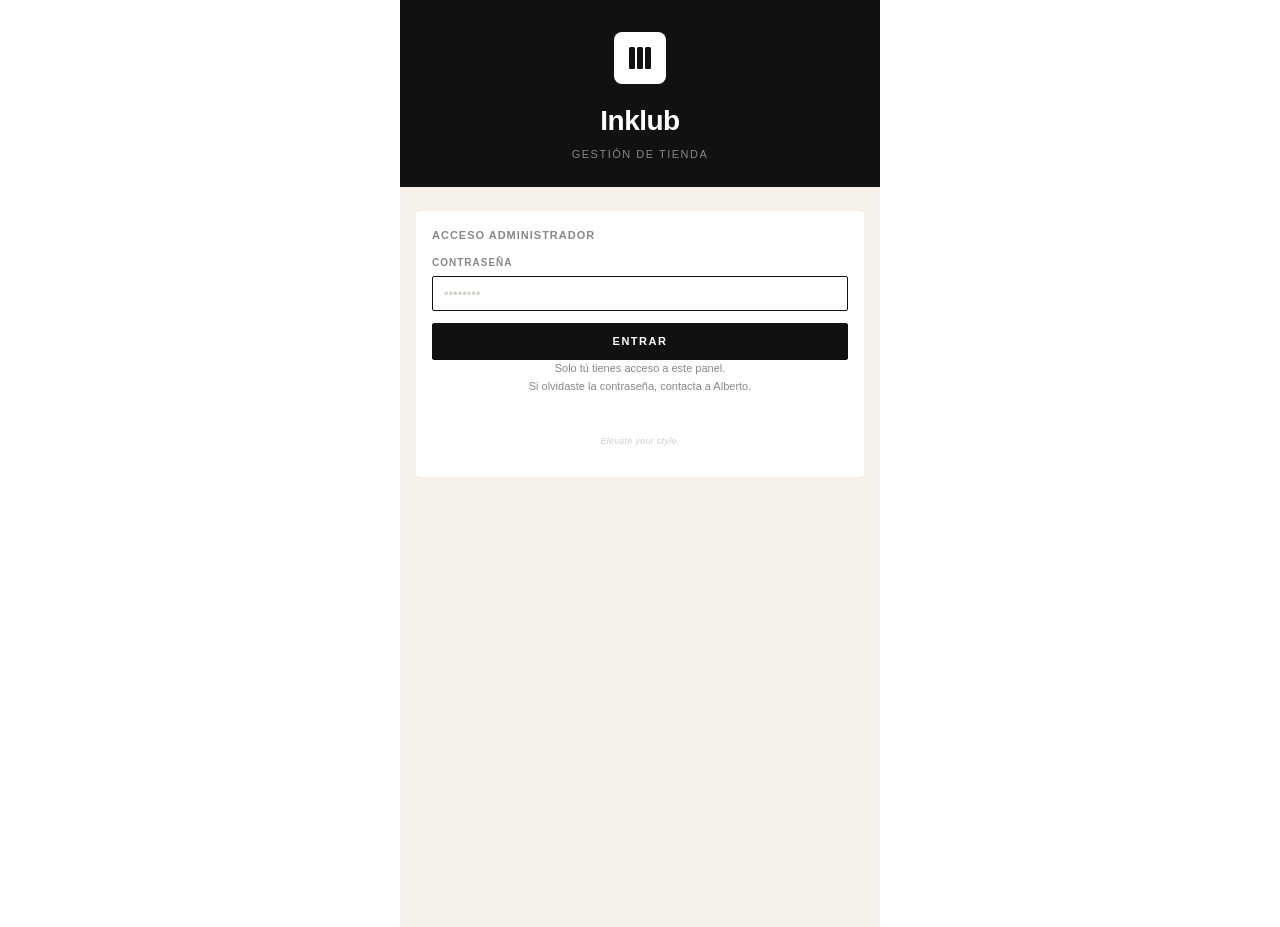
<file: index.html>
<!DOCTYPE html>
<!--
  index.html — Inklub Store Manager
  Login Screen

  This is the entry point of the app. When someone opens the app URL,
  this page loads first. It checks if they're already logged in:
  - If yes → redirects to dashboard.html automatically
  - If no  → shows the login form

  The login check happens in auth.js via the /auth/status endpoint.
-->
<html lang="es">

<head>
  <meta charset="UTF-8" />
  <!-- Ensures the page renders correctly on mobile screens -->
  <meta name="viewport" content="width=device-width, initial-scale=1.0" />
  <title>Inklub — Gestión de tienda</title>
  <link rel="stylesheet" href="css/style.css" />
</head>

<body>

  <div class="app">

    <!-- =====================================================
         LOGIN SCREEN
         ===================================================== -->
    <div id="login-screen">

      <!-- Black header with Inklub logo -->
      <div class="login-header">
        <div class="login-logo-mark">
          <!-- Three-bar Inklub logo mark (inverted for dark background) -->
          <svg viewBox="0 0 24 24" fill="none" xmlns="http://www.w3.org/2000/svg">
            <rect x="1" y="1" width="6" height="22" rx="1.5" fill="#111111" />
            <rect x="9" y="1" width="6" height="22" rx="1.5" fill="#111111" />
            <rect x="17" y="1" width="6" height="22" rx="1.5" fill="#111111" />
          </svg>
        </div>
        <div class="login-title">Inklub</div>
        <div class="login-subtitle">Gestión de tienda</div>
      </div>

      <!-- Cream body with login form -->
      <div class="login-body">
        <div class="form-card">
          <div class="form-title">Acceso administrador</div>

          <form id="login-form">
            <label class="field-label" for="login-password">Contraseña</label>
            <input class="field-input" type="password" id="login-password" placeholder="••••••••"
              autocomplete="current-password" />

            <!-- Submit button moved INSIDE the form -->
            <button class="btn btn-primary btn-full" id="login-submit" type="submit">
              Entrar
            </button>
          </form>

          <!-- Error message — hidden until a login attempt fails -->
          <div id="login-error" class="hidden" style="
            font-size: 11px;
            color: #888888;
            margin-top: -8px;
            margin-bottom: 12px;
          "></div>

          <div class="login-hint">
            Solo tú tienes acceso a este panel.<br>
            Si olvidaste la contraseña, contacta a Alberto.
          </div>

          <div class="footer-brand">Elevate your style.</div>
        </div>

      </div>
      <!-- end #login-screen -->

    </div>
    <!-- end .app -->

    <!--
    auth.js is loaded as a module — this enables ES module imports
    (import/export syntax used across all JS files).
    The initAuth() function checks login status and handles the form.
  -->
    <script type="module">
      import { initAuth } from './js/auth.js';

      // Run as soon as the page loads
      document.addEventListener('DOMContentLoaded', () => {
        initAuth();
      });

      // If already logged in, redirect to the dashboard
      // This is handled inside auth.js — it redirects to dashboard.html
    </script>

</body>

</html>
</file>
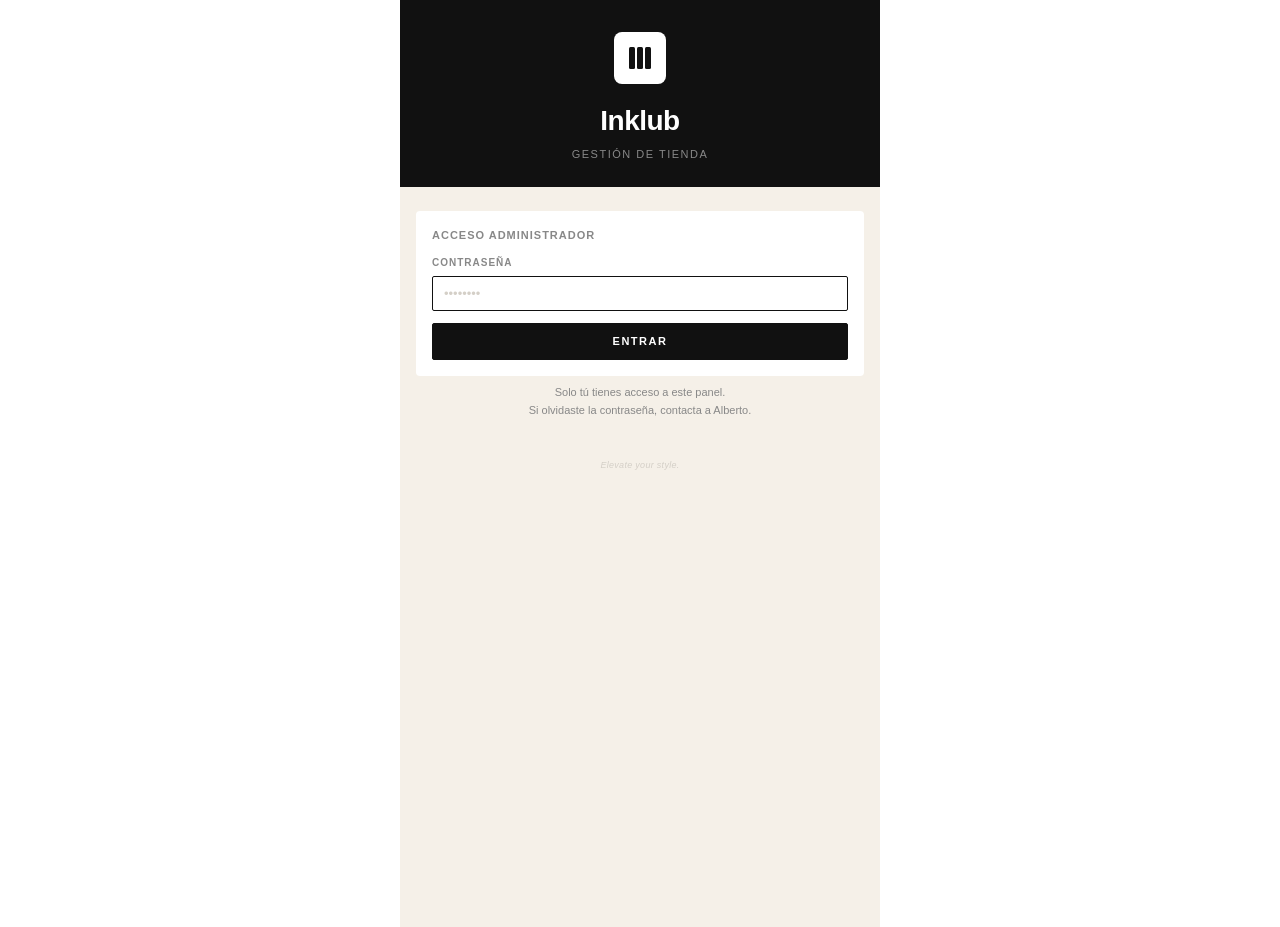
<file: frontend/index.html>
<!DOCTYPE html>
<!--
  index.html — Inklub Store Manager
  Login Screen

  This is the entry point of the app. When someone opens the app URL,
  this page loads first. It checks if they're already logged in:
  - If yes → redirects to dashboard.html automatically
  - If no  → shows the login form

  The login check happens in auth.js via the /auth/status endpoint.
-->
<html lang="es">
<head>
  <meta charset="UTF-8" />
  <!-- Ensures the page renders correctly on mobile screens -->
  <meta name="viewport" content="width=device-width, initial-scale=1.0" />
  <title>Inklub — Gestión de tienda</title>
  <link rel="stylesheet" href="css/style.css" />
</head>
<body>

  <div class="app">

    <!-- =====================================================
         LOGIN SCREEN
         ===================================================== -->
    <div id="login-screen">

      <!-- Black header with Inklub logo -->
      <div class="login-header">
        <div class="login-logo-mark">
          <!-- Three-bar Inklub logo mark (inverted for dark background) -->
          <svg viewBox="0 0 24 24" fill="none" xmlns="http://www.w3.org/2000/svg">
            <rect x="1"  y="1" width="6" height="22" rx="1.5" fill="#111111"/>
            <rect x="9"  y="1" width="6" height="22" rx="1.5" fill="#111111"/>
            <rect x="17" y="1" width="6" height="22" rx="1.5" fill="#111111"/>
          </svg>
        </div>
        <div class="login-title">Inklub</div>
        <div class="login-subtitle">Gestión de tienda</div>
      </div>

      <!-- Cream body with login form -->
      <div class="login-body">
        <div class="form-card">
          <div class="form-title">Acceso administrador</div>

          <!-- Login form — handled by auth.js -->
          <form id="login-form">
            <label class="field-label" for="login-password">Contraseña</label>
            <input
              class="field-input"
              type="password"
              id="login-password"
              placeholder="••••••••"
              autocomplete="current-password"
            />
          </form>

          <!-- Error message — hidden until a login attempt fails -->
          <div id="login-error" class="hidden" style="
            font-size: 11px;
            color: #888888;
            margin-top: -8px;
            margin-bottom: 12px;
          "></div>

          <!-- Submit button -->
          <button class="btn btn-primary btn-full" id="login-submit">
            Entrar
          </button>
        </div>

        <div class="login-hint">
          Solo tú tienes acceso a este panel.<br>
          Si olvidaste la contraseña, contacta a Alberto.
        </div>

        <div class="footer-brand">Elevate your style.</div>
      </div>

    </div>
    <!-- end #login-screen -->

  </div>
  <!-- end .app -->

  <!--
    auth.js is loaded as a module — this enables ES module imports
    (import/export syntax used across all JS files).
    The initAuth() function checks login status and handles the form.
  -->
  <script type="module">
    import { initAuth } from './js/auth.js';

    // Run as soon as the page loads
    document.addEventListener('DOMContentLoaded', () => {
      initAuth();
    });

    // If already logged in, redirect to the dashboard
    // This is handled inside auth.js — it redirects to dashboard.html
  </script>

</body>
</html>
</file>
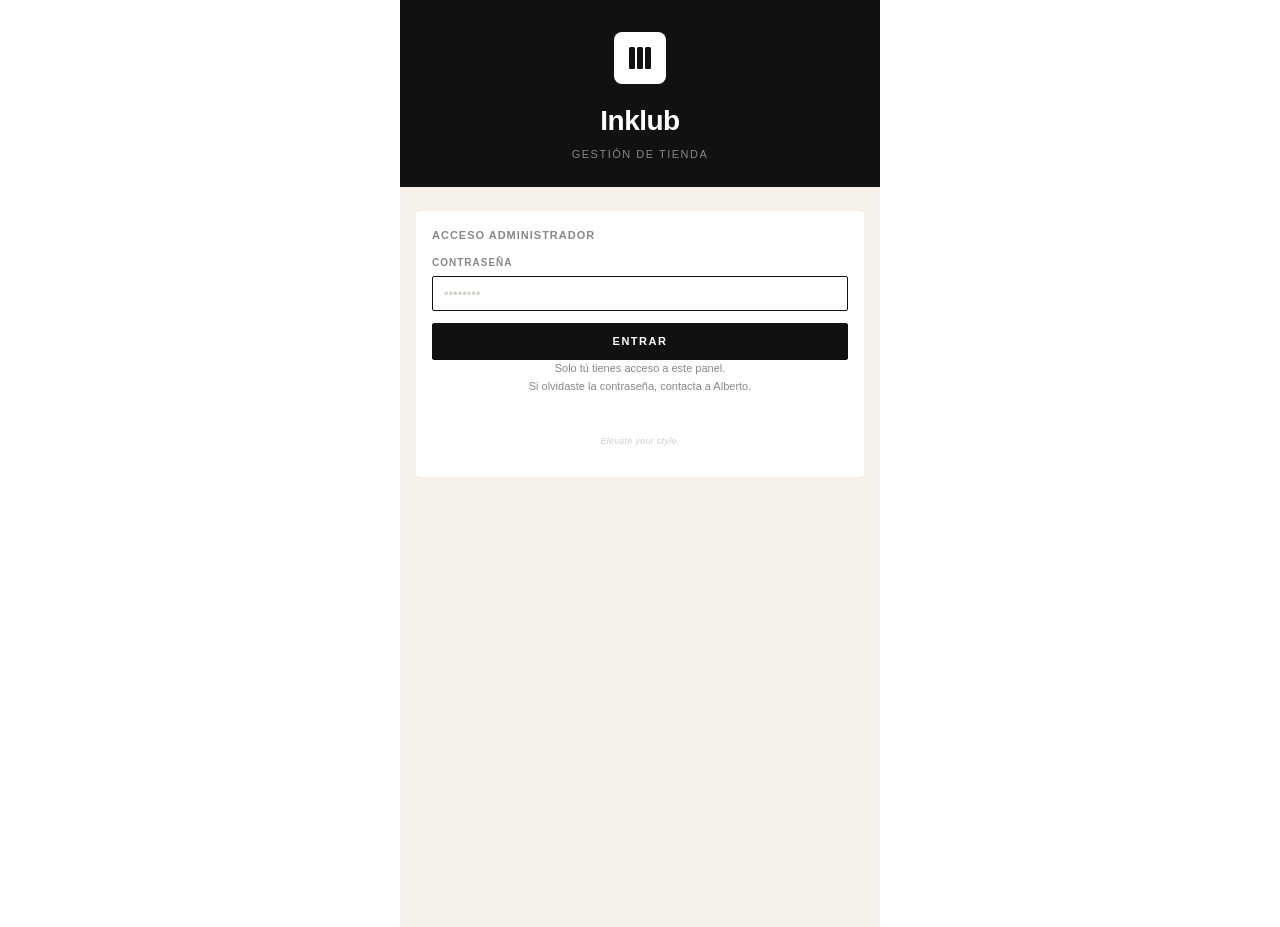
<file: dashboard.html>
<!DOCTYPE html>
<!--
  dashboard.html — Inklub Store Manager
  Main Application Shell

  Updated: Pedidos screen removed — orders are managed in Trello.
  Inventario is now the default screen that loads on login.

  SCREENS:
  - #screen-inicio      → Dashboard / Inicio (inventory overview)
  - #screen-inventario  → Inventory / Inventario (main screen)
  - #screen-clientes    → Customers / Clientes
  - #screen-settings    → Settings / Configuración
-->
<html lang="es">

<head>
  <meta charset="UTF-8" />
  <meta name="viewport" content="width=device-width, initial-scale=1.0" />
  <title>Inklub — Gestión de tienda</title>
  <link rel="stylesheet" href="css/style.css" />
</head>

<body>

  <div class="app">

    <!-- ==========================================================
         TOPBAR
         ========================================================== -->
    <header class="topbar">

      <div class="topbar-logo">
        <div class="logo-mark">
          <svg viewBox="0 0 24 24" fill="none" xmlns="http://www.w3.org/2000/svg">
            <rect x="1" y="1" width="6" height="22" rx="1.5" fill="white" />
            <rect x="9" y="1" width="6" height="22" rx="1.5" fill="white" />
            <rect x="17" y="1" width="6" height="22" rx="1.5" fill="white" />
          </svg>
        </div>
        <div>
          <div class="logo-name">Inklub</div>
          <div class="logo-subtitle">Gestión de tienda</div>
        </div>
      </div>

      <div class="topbar-actions">
        <div class="market-toggle">
          <button data-market="ca" class="active">CA</button>
          <button data-market="pa">PA</button>
        </div>
        <button class="btn-settings" id="btn-settings" title="Configuración">
          <svg width="14" height="14" viewBox="0 0 24 24" fill="none" xmlns="http://www.w3.org/2000/svg">
            <path d="M12 15a3 3 0 1 0 0-6 3 3 0 0 0 0 6Z" stroke="#111111" stroke-width="2" stroke-linecap="round"
              stroke-linejoin="round" />
            <path
              d="M19.4 15a1.65 1.65 0 0 0 .33 1.82l.06.06a2 2 0 0 1-2.83 2.83l-.06-.06a1.65 1.65 0 0 0-1.82-.33 1.65 1.65 0 0 0-1 1.51V21a2 2 0 0 1-4 0v-.09A1.65 1.65 0 0 0 9 19.4a1.65 1.65 0 0 0-1.82.33l-.06.06a2 2 0 0 1-2.83-2.83l.06-.06A1.65 1.65 0 0 0 4.68 15a1.65 1.65 0 0 0-1.51-1H3a2 2 0 0 1 0-4h.09A1.65 1.65 0 0 0 4.6 9a1.65 1.65 0 0 0-.33-1.82l-.06-.06a2 2 0 0 1 2.83-2.83l.06.06A1.65 1.65 0 0 0 9 4.68a1.65 1.65 0 0 0 1-1.51V3a2 2 0 0 1 4 0v.09a1.65 1.65 0 0 0 1 1.51 1.65 1.65 0 0 0 1.82-.33l.06-.06a2 2 0 0 1 2.83 2.83l-.06.06A1.65 1.65 0 0 0 19.4 9a1.65 1.65 0 0 0 1.51 1H21a2 2 0 0 1 0 4h-.09a1.65 1.65 0 0 0-1.51 1Z"
              stroke="#111111" stroke-width="2" stroke-linecap="round" stroke-linejoin="round" />
          </svg>
        </button>
      </div>
    </header>


    <!-- ==========================================================
         NAVIGATION TABS
         Pedidos removed — now just 3 tabs + settings gear
         ========================================================== -->
    <nav class="nav">
      <button data-screen="inicio">Inicio</button>
      <button data-screen="inventario" class="active">Inventario</button>
    </nav>


    <!-- ==========================================================
         MARKET LABEL
         ========================================================== -->
    <div class="market-label" id="market-label">
      🇨🇦 Canadá · CAD · e-Transfer
    </div>


    <!-- ==========================================================
         SCREEN CONTAINERS
         Inventario is now active by default instead of Inicio
         ========================================================== -->
    <main class="page-content">

      <!-- Inicio — simplified inventory overview -->
      <div class="screen" id="screen-inicio"></div>

      <!-- Inventario — main screen, active by default -->
      <div class="screen active" id="screen-inventario">
        <div class="loading">Cargando...</div>
      </div>

      <!-- Configuración -->
      <div class="screen" id="screen-settings"></div>

    </main>

  </div>

  <script type="module">
    import { checkAuthStatus } from './js/api.js';
    import { initApp } from './js/dashboard.js';

    document.addEventListener('DOMContentLoaded', async () => {
      try {
        const status = await checkAuthStatus();
        if (!status.logged_in) {
          window.location.href = 'index.html';
          return;
        }
        initApp();
      } catch (error) {
        console.error('Auth check failed:', error);
        window.location.href = 'index.html';
      }
    });
  </script>

</body>

</html>
</file>
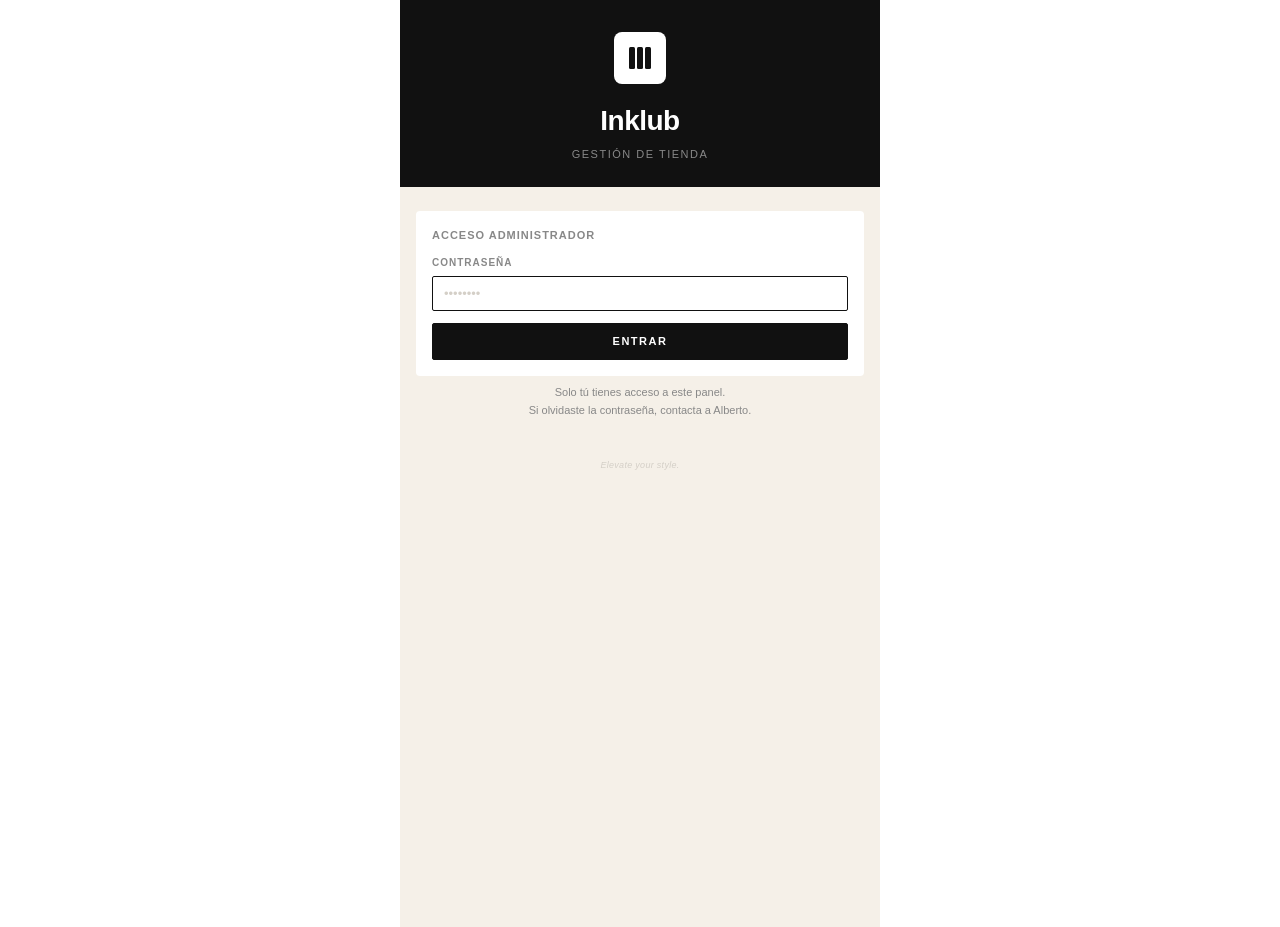
<file: frontend/dashboard.html>
<!DOCTYPE html>
<!--
  dashboard.html — Inklub Store Manager
  Main Application Shell

  This is the main app page — it contains ALL screens in a single
  HTML file. JavaScript controls which screen is visible at any time
  by toggling the .active class on each .screen div.

  WHY ONE FILE:
  - Simpler to deploy on GitHub Pages
  - No page reloads between screens (feels like a native app)
  - Shared topbar and nav rendered once

  SCREENS:
  - #screen-inicio      → Dashboard / Inicio
  - #screen-pedidos     → Orders / Pedidos
  - #screen-inventario  → Inventory / Inventario
  - #screen-clientes    → Customers / Clientes
  - #screen-settings    → Settings / Configuración
-->
<html lang="es">

<head>
  <meta charset="UTF-8" />
  <meta name="viewport" content="width=device-width, initial-scale=1.0" />
  <title>Inklub — Gestión de tienda</title>
  <link rel="stylesheet" href="css/style.css" />
</head>

<body>

  <div class="app">

    <!-- ==========================================================
         TOPBAR
         Always visible — contains logo, market toggle, gear icon
         ========================================================== -->
    <header class="topbar">

      <!-- Logo -->
      <div class="topbar-logo">
        <div class="logo-mark">
          <!-- Three-bar Inklub logo mark -->
          <svg viewBox="0 0 24 24" fill="none" xmlns="http://www.w3.org/2000/svg">
            <rect x="1" y="1" width="6" height="22" rx="1.5" fill="white" />
            <rect x="9" y="1" width="6" height="22" rx="1.5" fill="white" />
            <rect x="17" y="1" width="6" height="22" rx="1.5" fill="white" />
          </svg>
        </div>
        <div>
          <div class="logo-name">Inklub</div>
          <div class="logo-subtitle">Gestión de tienda</div>
        </div>
      </div>

      <!-- Right side: market toggle + settings gear -->
      <div class="topbar-actions">

        <!-- Market Toggle: CA / PA -->
        <!-- data-market tells the JS which market to switch to -->
        <div class="market-toggle">
          <button data-market="ca" class="active">CA</button>
          <button data-market="pa">PA</button>
        </div>

        <!-- Settings gear icon button -->
        <!-- Clicking this toggles the settings screen -->
        <button class="btn-settings" id="btn-settings" title="Configuración">
          <svg width="14" height="14" viewBox="0 0 24 24" fill="none" xmlns="http://www.w3.org/2000/svg">
            <path d="M12 15a3 3 0 1 0 0-6 3 3 0 0 0 0 6Z" stroke="#111111" stroke-width="2" stroke-linecap="round"
              stroke-linejoin="round" />
            <path
              d="M19.4 15a1.65 1.65 0 0 0 .33 1.82l.06.06a2 2 0 0 1-2.83 2.83l-.06-.06a1.65 1.65 0 0 0-1.82-.33 1.65 1.65 0 0 0-1 1.51V21a2 2 0 0 1-4 0v-.09A1.65 1.65 0 0 0 9 19.4a1.65 1.65 0 0 0-1.82.33l-.06.06a2 2 0 0 1-2.83-2.83l.06-.06A1.65 1.65 0 0 0 4.68 15a1.65 1.65 0 0 0-1.51-1H3a2 2 0 0 1 0-4h.09A1.65 1.65 0 0 0 4.6 9a1.65 1.65 0 0 0-.33-1.82l-.06-.06a2 2 0 0 1 2.83-2.83l.06.06A1.65 1.65 0 0 0 9 4.68a1.65 1.65 0 0 0 1-1.51V3a2 2 0 0 1 4 0v.09a1.65 1.65 0 0 0 1 1.51 1.65 1.65 0 0 0 1.82-.33l.06-.06a2 2 0 0 1 2.83 2.83l-.06.06A1.65 1.65 0 0 0 19.4 9a1.65 1.65 0 0 0 1.51 1H21a2 2 0 0 1 0 4h-.09a1.65 1.65 0 0 0-1.51 1Z"
              stroke="#111111" stroke-width="2" stroke-linecap="round" stroke-linejoin="round" />
          </svg>
        </button>

      </div>
    </header>


    <!-- ==========================================================
         NAVIGATION TABS
         Always visible — data-screen tells JS which screen to show
         ========================================================== -->
    <nav class="nav">
      <button data-screen="inicio" class="active">Inicio</button>
      <button data-screen="pedidos">Pedidos</button>
      <button data-screen="inventario">Inventario</button>
      <button data-screen="clientes">Clientes</button>
    </nav>


    <!-- ==========================================================
         MARKET LABEL
         "Canadá · CAD · e-Transfer" — updated by JS on market change
         ========================================================== -->
    <div class="market-label" id="market-label">
      🇨🇦 Canadá · CAD · e-Transfer
    </div>


    <!-- ==========================================================
         SCREEN CONTAINERS
         Each screen's content is injected here by its JS module.
         Only one screen has .active at a time — the rest are hidden.
         ========================================================== -->
    <main class="page-content">

      <!-- Inicio / Dashboard screen -->
      <!-- Content injected by dashboard.js → loadDashboard() -->
      <div class="screen active" id="screen-inicio">
        <div class="loading">Cargando...</div>
      </div>

      <!-- Pedidos / Orders screen -->
      <!-- Content injected by orders.js → initOrders() -->
      <div class="screen" id="screen-pedidos"></div>

      <!-- Inventario / Inventory screen -->
      <!-- Content injected by inventory.js → initInventory() -->
      <div class="screen" id="screen-inventario"></div>

      <!-- Clientes / Customers screen -->
      <!-- Content injected by customers.js → initCustomers() -->
      <div class="screen" id="screen-clientes"></div>

      <!-- Configuración / Settings screen -->
      <!-- Content injected by settings.js → initSettings() -->
      <div class="screen" id="screen-settings"></div>

    </main>

  </div>
  <!-- end .app -->


  <!--
    dashboard.js is the main app controller.
    It imports all other modules and wires everything together.
    type="module" enables ES module imports across all JS files.
  -->
  <script type="module">
    import { checkAuthStatus } from './js/api.js';
    import { initApp } from './js/dashboard.js';

    // Check auth before doing anything.
    // If not logged in, redirect to login page.
    // This prevents someone from accessing the dashboard directly
    // without a valid session.
    document.addEventListener('DOMContentLoaded', async () => {
      try {
        const status = await checkAuthStatus();
        if (!status.logged_in) {
          window.location.href = 'index.html';
          return;
        }
        // Logged in — start the app
        initApp();
      } catch (error) {
        // Can't reach the backend — redirect to login
        console.error('Auth check failed:', error);
        window.location.href = 'index.html';
      }
    });
  </script>

</body>

</html>
</file>
<file: css/style.css>
/* =============================================================
   style.css — Inklub Store Manager
   Main Stylesheet
   =============================================================
   This is the ONLY stylesheet for the entire app.
   Everything — colors, typography, layout, components — is
   defined here. No other CSS files are needed.

   STRUCTURE:
   1. CSS Variables   — colors, fonts, sizes (change here = changes everywhere)
   2. Reset           — browser default style removal
   3. Typography      — headings, body text, labels
   4. Layout          — topbar, nav, page structure
   5. Components      — buttons, badges, cards, forms, alerts
   6. Utilities       — helper classes
   ============================================================= */


/* =============================================================
   1. CSS VARIABLES
   =============================================================
   All design tokens live here. If you ever want to change the
   brand colors, fonts, or sizing — this is the ONLY place to
   touch. Every other rule references these variables.
   ============================================================= */
:root {

  /* --- Brand Colors (from Inklub brand guidelines) --- */
  --color-black:  #111111;   /* Primary black — text, buttons, logo */
  --color-white:  #FFFFFF;   /* White — page backgrounds, text on black */
  --color-cream:  #F5F0E8;   /* Warm cream — secondary backgrounds, alerts */
  --color-sand:   #D4CFC7;   /* Sand grey — borders, subtle fills */
  --color-grey:   #888888;   /* Text grey — secondary text, labels */

  /* --- Semantic Colors --- */
  /* These map brand colors to meaning so the code is readable */
  --color-bg-page:       var(--color-white);
  --color-bg-secondary:  var(--color-cream);
  --color-bg-dark:       var(--color-black);
  --color-border:        var(--color-sand);
  --color-border-strong: var(--color-black);
  --color-text-primary:  var(--color-black);
  --color-text-secondary:var(--color-grey);
  --color-text-hint:     var(--color-sand);

  /* --- Typography --- */
  /* Liberation Sans is the brand UI font (closest web-safe: Arial) */
  --font-body:    'Liberation Sans', Arial, sans-serif;
  /* DejaVu Serif is the brand display font (closest web-safe: Georgia) */
  --font-display: 'DejaVu Serif', Georgia, serif;

  /* --- Type Scale (from brand guidelines) --- */
  --text-h1:    48px;
  --text-h2:    32px;
  --text-h3:    18px;
  --text-body:  15px;
  --text-small: 13px;
  --text-label: 10px;

  /* --- Spacing --- */
  --space-xs:  4px;
  --space-sm:  8px;
  --space-md:  12px;
  --space-lg:  16px;
  --space-xl:  24px;
  --space-2xl: 32px;

  /* --- Border Radius --- */
  --radius-sm: 2px;   /* Buttons, badges — sharp and direct */
  --radius-md: 4px;   /* Cards, inputs */
  --radius-lg: 8px;   /* Logo mark, large containers */

  /* --- Border Width --- */
  --border-thin:   0.5px;
  --border-normal: 1px;
  --border-strong: 1.5px;

  /* --- Transitions --- */
  --transition: 0.15s ease;
}


/* =============================================================
   2. RESET
   =============================================================
   Removes inconsistent browser default styles so everything
   looks the same across Chrome, Safari, Firefox, etc.
   ============================================================= */

/* Apply border-box sizing to everything — makes width/padding
   calculations predictable */
*, *::before, *::after {
  box-sizing: border-box;
  margin: 0;
  padding: 0;
}

ul, ol { list-style: none; }

img { max-width: 100%; display: block; }

/* Remove default button styles — we style them ourselves */
button {
  font-family: var(--font-body);
  font-size: var(--text-label);
  cursor: pointer;
  border: none;
  background: transparent;
  -webkit-appearance: none;
  appearance: none;
  border-radius: 0;
}

/* Remove default input styles */
input, textarea, select {
  font-family: var(--font-body);
  font-size: var(--text-small);
  -webkit-appearance: none;
  appearance: none;
  border-radius: 0;
}

/* Remove tap highlight on mobile */
* { -webkit-tap-highlight-color: transparent; }


/* =============================================================
   3. TYPOGRAPHY
   ============================================================= */

body {
  font-family: var(--font-body);
  font-size: var(--text-body);
  color: var(--color-text-primary);
  background: var(--color-bg-page);
  line-height: 1.5;
  overflow-x: hidden;
}

/* 10px all-caps label — used for section titles, field labels */
.label {
  font-size: var(--text-label);
  font-weight: 700;
  letter-spacing: 1.5px;
  text-transform: uppercase;
  color: var(--color-text-secondary);
}

.text-small { font-size: var(--text-small); color: var(--color-text-secondary); }
.text-hint  { font-size: var(--text-small); color: var(--color-text-secondary); font-style: italic; }


/* =============================================================
   4. LAYOUT
   ============================================================= */

/* Constrains the app to mobile width and centers it on desktop */
.app {
  max-width: 480px;
  margin: 0 auto;
  background: var(--color-bg-page);
  min-height: 100vh;
}

/* --- Topbar --- */
.topbar {
  display: flex;
  align-items: center;
  justify-content: space-between;
  padding: var(--space-md) var(--space-lg);
  border-bottom: var(--border-strong) solid var(--color-black);
  position: sticky;
  top: 0;
  background: var(--color-bg-page);
  z-index: 100;
}

.topbar-logo { display: flex; align-items: center; gap: var(--space-sm); }

/* The three-bar Inklub logo mark */
.logo-mark {
  width: 30px;
  height: 30px;
  background: var(--color-black);
  border-radius: var(--radius-lg);
  display: flex;
  align-items: center;
  justify-content: center;
  flex-shrink: 0;
}

.logo-mark svg { width: 14px; height: 14px; }

.logo-name {
  font-size: 17px;
  font-weight: 700;
  color: var(--color-text-primary);
  letter-spacing: -0.3px;
  line-height: 1.1;
}

.logo-subtitle {
  font-size: 9px;
  color: var(--color-text-secondary);
  letter-spacing: 1px;
  text-transform: uppercase;
}

.topbar-actions { display: flex; align-items: center; gap: var(--space-sm); }

/* --- Market Toggle --- */
.market-toggle {
  display: flex;
  border: var(--border-strong) solid var(--color-black);
  border-radius: var(--radius-md);
  padding: 2px;
  gap: 2px;
  background: var(--color-white);
}

.market-toggle button {
  font-size: var(--text-label);
  font-weight: 700;
  letter-spacing: 0.3px;
  text-transform: uppercase;
  padding: 3px 10px;
  border-radius: var(--radius-sm);
  color: var(--color-text-secondary);
  transition: background var(--transition), color var(--transition);
}

.market-toggle button.active {
  background: var(--color-black);
  color: var(--color-white);
}

/* --- Settings Gear Button --- */
.btn-settings {
  width: 30px;
  height: 30px;
  border: var(--border-strong) solid var(--color-black);
  border-radius: var(--radius-md);
  display: flex;
  align-items: center;
  justify-content: center;
  background: var(--color-white);
  transition: background var(--transition);
  flex-shrink: 0;
}

/* Gear turns white/inverted when settings is the active screen */
.btn-settings.active {
  background: var(--color-black);
}

.btn-settings.active svg path,
.btn-settings.active svg circle {
  stroke: var(--color-white);
}

.btn-settings svg { width: 14px; height: 14px; }

/* --- Navigation Tabs --- */
.nav {
  display: flex;
  border-bottom: var(--border-normal) solid var(--color-border);
  position: sticky;
  top: 54px;  /* Height of topbar */
  background: var(--color-bg-page);
  z-index: 99;
}

.nav button {
  flex: 1;
  font-size: var(--text-label);
  font-weight: 700;
  letter-spacing: 0.8px;
  text-transform: uppercase;
  padding: 8px var(--space-sm);
  color: var(--color-text-secondary);
  border-bottom: 3px solid transparent;
  margin-bottom: -1px;
  transition: color var(--transition), border-color var(--transition);
  white-space: nowrap;
}

.nav button.active {
  color: var(--color-text-primary);
  border-bottom-color: var(--color-black);
}

/* --- Market Label --- */
/* "Canadá · CAD · e-Transfer" line below the nav */
.market-label {
  font-size: var(--text-label);
  font-weight: 700;
  letter-spacing: 1.5px;
  text-transform: uppercase;
  color: var(--color-text-secondary);
  padding: var(--space-md) var(--space-lg) var(--space-sm);
}

/* --- Page Content --- */
.page-content {
  padding: var(--space-sm) var(--space-lg) var(--space-2xl);
}

/* Screens are shown/hidden by JS toggling .active */
.screen { display: none; }
.screen.active { display: block; }


/* =============================================================
   5. COMPONENTS
   ============================================================= */

/* --- Stat Cards --- */
.stat-grid {
  display: grid;
  grid-template-columns: repeat(2, minmax(0, 1fr));
  gap: var(--space-sm);
  margin-bottom: var(--space-lg);
}

.stat-card { border-radius: var(--radius-md); padding: 11px 13px; }
.stat-card .stat-label { font-size: 9px; font-weight: 700; letter-spacing: 1px; text-transform: uppercase; margin-bottom: 5px; }
.stat-card .stat-value { font-size: 24px; font-weight: 700; line-height: 1; }
.stat-card .stat-sub   { font-size: 10px; margin-top: 3px; }

/* Alert stat — black bg for numbers needing attention */
.stat-card.alert { background: var(--color-black); }
.stat-card.alert .stat-label { color: var(--color-grey); }
.stat-card.alert .stat-value { color: var(--color-white); }
.stat-card.alert .stat-sub   { color: var(--color-grey); }

/* Info stat — cream bg for informational numbers */
.stat-card.info { background: var(--color-cream); }
.stat-card.info .stat-label { color: var(--color-grey); }
.stat-card.info .stat-value { color: var(--color-black); }
.stat-card.info .stat-sub   { color: var(--color-grey); }


/* --- Alert Banner --- */
.alert-banner {
  border-left: 2px solid var(--color-black);
  background: var(--color-cream);
  padding: var(--space-sm) 11px;
  margin-bottom: var(--space-lg);
}

.alert-banner .alert-label {
  font-size: 9px; font-weight: 700; letter-spacing: 1px;
  text-transform: uppercase; color: var(--color-black); margin-bottom: 2px;
}

.alert-banner .alert-text { font-size: 11px; color: var(--color-text-secondary); }


/* --- Section Header --- */
.section-header {
  display: flex;
  align-items: center;
  justify-content: space-between;
  margin-bottom: var(--space-sm);
}

.section-title {
  font-size: 9px; font-weight: 700; letter-spacing: 1.5px;
  text-transform: uppercase; color: var(--color-text-secondary);
}

.divider { height: var(--border-thin); background: var(--color-border); margin: var(--space-lg) 0; }


/* --- Buttons --- */
/* Base button — all button types share these styles */
.btn {
  display: inline-block;
  font-size: 9px; font-weight: 700; letter-spacing: 0.8px;
  text-transform: uppercase; padding: 5px 11px;
  border-radius: var(--radius-sm);
  border: var(--border-strong) solid transparent;
  cursor: pointer; white-space: nowrap; line-height: 1;
  transition: opacity var(--transition);
  font-family: var(--font-body);
}

.btn:active { opacity: 0.8; }

/* Primary — solid black. Main action on each card. */
.btn-primary   { background: var(--color-black);  color: var(--color-white); border-color: var(--color-black); }
/* Secondary — white with black border. Edit actions. */
.btn-secondary { background: var(--color-white);  color: var(--color-black); border-color: var(--color-black); }
/* Success — cream with black border. "Marcar pagado". */
.btn-success   { background: var(--color-cream);  color: var(--color-black); border-color: var(--color-black); }
/* Danger — white with grey border. Delete actions. */
.btn-danger    { background: var(--color-white);  color: var(--color-grey);  border-color: var(--color-grey); }
/* Filter — used in toolbar rows */
.btn-filter    { background: var(--color-white);  color: var(--color-black); border-color: var(--color-black); font-size: var(--text-label); }
.btn-filter.active { background: var(--color-black); color: var(--color-white); }
/* Dashed — "+ Categoría" add button */
.btn-dashed    { background: var(--color-white);  color: var(--color-grey);  border: var(--border-strong) dashed var(--color-grey); }
/* Full width */
.btn-full      { width: 100%; text-align: center; display: block; padding: 12px; font-size: 11px; letter-spacing: 1.5px; }

/* Count badge inside filter buttons */
.filter-count {
  display: inline-block; font-size: 9px;
  background: var(--color-grey); color: var(--color-white);
  border-radius: var(--radius-sm); padding: 1px 4px; margin-left: 3px;
}


/* --- Badges --- */
.badge {
  display: inline-block; font-size: 9px; font-weight: 700;
  letter-spacing: 0.8px; text-transform: uppercase;
  padding: 3px 7px; border-radius: var(--radius-sm); line-height: 1;
}

/* Production status */
.badge-ready     { background: var(--color-black);  color: var(--color-white); }
.badge-prod      { background: var(--color-sand);   color: var(--color-black); }
.badge-pending   { background: var(--color-cream);  color: var(--color-grey);  }
.badge-delivered { background: var(--color-cream);  color: var(--color-grey);  }

/* Payment status */
.badge-paid   { background: var(--color-cream); color: var(--color-black); border: 0.5px solid var(--color-sand); }
.badge-unpaid { background: var(--color-sand);  color: var(--color-black); }


/* --- Cards --- */
.card {
  border: var(--border-thin) solid var(--color-border);
  border-radius: var(--radius-md);
  padding: 11px 13px;
  margin-bottom: var(--space-sm);
  background: var(--color-bg-page);
}

.card.warning     { border-color: var(--color-grey); }
.card.out-of-stock{ background: var(--color-cream); border-color: var(--color-sand); }

.card-actions {
  display: flex; gap: var(--space-sm);
  margin-top: var(--space-sm); padding-top: var(--space-sm);
  border-top: var(--border-thin) solid var(--color-cream);
  flex-wrap: wrap;
}


/* --- Forms --- */
.form-card { background: var(--color-white); border-radius: var(--radius-md); padding: var(--space-lg); margin-bottom: var(--space-sm); }

.form-title {
  font-size: 11px; font-weight: 700; letter-spacing: 1px;
  text-transform: uppercase; color: var(--color-text-secondary); margin-bottom: var(--space-md);
}

.field-label {
  display: block; font-size: var(--text-label); font-weight: 700;
  letter-spacing: 1px; text-transform: uppercase;
  color: var(--color-text-secondary); margin-bottom: 6px;
}

.field-input {
  display: block; width: 100%; padding: 9px 11px;
  border: var(--border-strong) solid var(--color-black);
  border-radius: var(--radius-sm); font-size: var(--text-small);
  color: var(--color-text-primary); background: var(--color-white);
  margin-bottom: var(--space-md);
}

.field-input:focus { outline: none; }
.field-input::placeholder { color: var(--color-sand); }

.field-textarea {
  display: block; width: 100%; padding: 9px 11px;
  border: var(--border-strong) solid var(--color-black);
  border-radius: var(--radius-sm); font-size: var(--text-small);
  color: var(--color-text-primary); background: var(--color-white);
  resize: none; height: 80px; font-family: var(--font-body);
}

.field-textarea:focus { outline: none; }

/* Two-column field row — Talla + Cantidad */
.field-row { display: flex; gap: var(--space-sm); }
.field-row > * { flex: 1; }


/* --- Toolbar --- */
.toolbar { display: flex; gap: var(--space-sm); margin-bottom: var(--space-md); flex-wrap: wrap; align-items: center; }


/* --- Order Card --- */
.order-card-top { display: flex; align-items: flex-start; justify-content: space-between; margin-bottom: 2px; }
.order-name  { font-size: var(--text-small); font-weight: 700; color: var(--color-text-primary); }
.order-date  { font-size: var(--text-label); color: var(--color-text-secondary); }
.order-item  { font-size: 11px; color: var(--color-text-secondary); margin-bottom: 4px; }
.order-notes { font-size: 10px; color: var(--color-text-secondary); font-style: italic; margin-bottom: 7px; }
.order-badges{ display: flex; align-items: center; gap: 5px; flex-wrap: wrap; }
.order-price { margin-left: auto; font-size: var(--text-small); font-weight: 700; color: var(--color-text-primary); }


/* --- Inventory Card --- */
.inv-card-top { display: flex; align-items: center; gap: var(--space-sm); margin-bottom: var(--space-sm); }

/* Status dot */
.inv-dot { width: 7px; height: 7px; border-radius: 50%; flex-shrink: 0; }
.inv-dot.ok  { background: var(--color-black); }
.inv-dot.low { background: var(--color-grey); }
.inv-dot.out { background: var(--color-sand); }

.inv-name { font-size: var(--text-small); font-weight: 700; color: var(--color-text-primary); flex: 1; }

.inv-category {
  font-size: 9px; font-weight: 700; letter-spacing: 0.8px;
  text-transform: uppercase; background: var(--color-cream);
  color: var(--color-grey); padding: 2px 7px; border-radius: var(--radius-sm);
}

.inv-bar-row { display: flex; align-items: center; gap: var(--space-sm); margin-bottom: var(--space-sm); }

.inv-bar-track { flex: 1; height: 3px; background: var(--color-sand); border-radius: 2px; overflow: hidden; }

.inv-bar-fill { height: 100%; border-radius: 2px; transition: width 0.3s ease; }
.inv-bar-fill.ok  { background: var(--color-black); }
.inv-bar-fill.low { background: var(--color-grey); }
.inv-bar-fill.out { background: var(--color-sand); }

.inv-qty { font-size: 11px; font-weight: 700; color: var(--color-text-primary); min-width: 60px; text-align: right; }

.inv-minimum-row { display: flex; align-items: center; gap: var(--space-sm); }
.inv-minimum-label { font-size: 10px; color: var(--color-text-secondary); }
.inv-minimum-value { font-size: 10px; font-weight: 700; color: var(--color-text-primary); }


/* --- Customer Card --- */
.customer-top { display: flex; align-items: center; gap: var(--space-md); margin-bottom: var(--space-sm); }

/* Initials avatar */
.avatar {
  width: 36px; height: 36px; border-radius: 50%;
  background: var(--color-black); display: flex; align-items: center;
  justify-content: center; font-size: 12px; font-weight: 700;
  color: var(--color-white); flex-shrink: 0;
}

/* Frequent customer — outlined avatar */
.avatar.frequent {
  background: var(--color-cream); color: var(--color-black);
  border: var(--border-strong) solid var(--color-black);
}

.customer-name    { font-size: var(--text-small); font-weight: 700; color: var(--color-text-primary); }
.customer-contact { font-size: 11px; color: var(--color-text-secondary); margin-top: 1px; }

.customer-stats { display: flex; gap: var(--space-md); margin-bottom: var(--space-sm); font-size: 11px; color: var(--color-text-secondary); }
.customer-stats strong { color: var(--color-text-primary); font-weight: 700; }

.customer-notes {
  font-size: 11px; color: var(--color-text-secondary); font-style: italic;
  padding: var(--space-sm); background: var(--color-cream);
  border-radius: var(--radius-sm); margin-bottom: var(--space-sm);
}


/* --- Payment Summary --- */
.payment-summary { border: var(--border-thin) solid var(--color-border); border-radius: var(--radius-md); margin-bottom: var(--space-lg); overflow: hidden; }

.payment-row {
  display: flex; align-items: center; justify-content: space-between;
  padding: 9px 13px; border-bottom: var(--border-thin) solid var(--color-cream); gap: var(--space-sm);
}

.payment-row:last-child { border-bottom: none; }
.payment-row-label { font-size: 11px; color: var(--color-text-secondary); flex: 1; }
.payment-row-value { font-size: 12px; font-weight: 700; color: var(--color-text-primary); white-space: nowrap; }

/* Total row */
.payment-row.total { background: var(--color-black); }
.payment-row.total .payment-row-label { color: var(--color-grey); }
.payment-row.total .payment-row-value { color: var(--color-white); }


/* --- Settings --- */
.settings-section { margin-bottom: var(--space-xl); }

.settings-section-label {
  font-size: 9px; font-weight: 700; letter-spacing: 1.5px; text-transform: uppercase;
  color: var(--color-text-secondary); margin-bottom: var(--space-sm);
  padding-bottom: var(--space-sm); border-bottom: var(--border-thin) solid var(--color-border);
}

.setting-row {
  display: flex; align-items: center; justify-content: space-between;
  padding: 10px 0; border-bottom: var(--border-thin) solid var(--color-cream); gap: var(--space-md);
}

.setting-row:last-child { border-bottom: none; }
.setting-info  { flex: 1; }
.setting-name  { font-size: var(--text-small); font-weight: 700; color: var(--color-text-primary); margin-bottom: 2px; }
.setting-desc  { font-size: 11px; color: var(--color-text-secondary); }
.setting-value { font-size: 12px; color: var(--color-text-secondary); text-align: right; max-width: 120px; overflow: hidden; text-overflow: ellipsis; white-space: nowrap; }

.market-setting-card { border: var(--border-thin) solid var(--color-border); border-radius: var(--radius-md); padding: 11px 13px; margin-bottom: var(--space-sm); }
.market-setting-header { display: flex; align-items: center; justify-content: space-between; margin-bottom: var(--space-sm); }
.market-setting-name { font-size: var(--text-small); font-weight: 700; color: var(--color-text-primary); }
.market-setting-fields { display: flex; flex-direction: column; gap: 4px; }
.market-setting-field { display: flex; align-items: center; justify-content: space-between; }
.msf-label { font-size: 10px; color: var(--color-text-secondary); }
.msf-value { font-size: 11px; font-weight: 700; color: var(--color-text-primary); }


/* --- Login Screen --- */
.login-header {
  background: var(--color-black);
  padding: var(--space-2xl) var(--space-lg) var(--space-xl);
  text-align: center;
}

.login-logo-mark {
  width: 52px; height: 52px; background: var(--color-white);
  border-radius: var(--radius-lg); display: flex; align-items: center;
  justify-content: center; margin: 0 auto var(--space-lg);
}

.login-logo-mark svg { width: 24px; height: 24px; }
.login-title    { font-size: 28px; font-weight: 700; color: var(--color-white); letter-spacing: -0.5px; margin-bottom: 4px; }
.login-subtitle { font-size: 11px; color: var(--color-grey); letter-spacing: 1.5px; text-transform: uppercase; }

.login-body { background: var(--color-cream); padding: var(--space-xl) var(--space-lg); min-height: calc(100vh - 160px); }
.login-hint { font-size: 11px; color: var(--color-text-secondary); text-align: center; line-height: 1.6; margin-bottom: var(--space-lg); }


/* --- Misc --- */
.archive-link {
  font-size: var(--text-label); font-weight: 700; letter-spacing: 0.8px;
  text-transform: uppercase; color: var(--color-text-secondary);
  text-align: center; padding: var(--space-lg) 0;
  border-top: var(--border-thin) solid var(--color-border);
  cursor: pointer; margin-top: var(--space-sm);
}

.search-box {
  display: block; width: 100%; padding: 9px 11px;
  border: var(--border-strong) solid var(--color-black);
  border-radius: var(--radius-sm); font-size: var(--text-small);
  color: var(--color-text-primary); background: var(--color-white);
  margin-bottom: var(--space-md); font-family: var(--font-body);
}

.search-box:focus  { outline: none; }
.search-box::placeholder { color: var(--color-sand); }

.footer-brand { font-size: 9px; font-style: italic; color: var(--color-sand); text-align: center; padding: var(--space-xl) 0 var(--space-md); letter-spacing: 0.3px; }

.loading { text-align: center; padding: var(--space-2xl) 0; font-size: var(--text-small); color: var(--color-text-secondary); letter-spacing: 1px; text-transform: uppercase; }
.empty-state { text-align: center; padding: var(--space-2xl) 0; font-size: var(--text-small); color: var(--color-text-secondary); }


/* =============================================================
   6. UTILITIES
   ============================================================= */
.mt-sm  { margin-top: var(--space-sm); }
.mt-md  { margin-top: var(--space-md); }
.mt-lg  { margin-top: var(--space-lg); }
.mb-sm  { margin-bottom: var(--space-sm); }
.mb-md  { margin-bottom: var(--space-md); }
.mb-lg  { margin-bottom: var(--space-lg); }

.text-right  { text-align: right; }
.text-center { text-align: center; }
.ml-auto     { margin-left: auto; }

.flex         { display: flex; }
.flex-center  { display: flex; align-items: center; }
.flex-between { display: flex; align-items: center; justify-content: space-between; }
.gap-sm       { gap: var(--space-sm); }
.gap-md       { gap: var(--space-md); }
.flex-wrap    { flex-wrap: wrap; }
.flex-1       { flex: 1; }

.hidden { display: none !important; }
</file>
<file: frontend/css/style.css>
/* =============================================================
   style.css — Inklub Store Manager
   Main Stylesheet
   =============================================================
   This is the ONLY stylesheet for the entire app.
   Everything — colors, typography, layout, components — is
   defined here. No other CSS files are needed.

   STRUCTURE:
   1. CSS Variables   — colors, fonts, sizes (change here = changes everywhere)
   2. Reset           — browser default style removal
   3. Typography      — headings, body text, labels
   4. Layout          — topbar, nav, page structure
   5. Components      — buttons, badges, cards, forms, alerts
   6. Utilities       — helper classes
   ============================================================= */


/* =============================================================
   1. CSS VARIABLES
   =============================================================
   All design tokens live here. If you ever want to change the
   brand colors, fonts, or sizing — this is the ONLY place to
   touch. Every other rule references these variables.
   ============================================================= */
:root {

  /* --- Brand Colors (from Inklub brand guidelines) --- */
  --color-black:  #111111;   /* Primary black — text, buttons, logo */
  --color-white:  #FFFFFF;   /* White — page backgrounds, text on black */
  --color-cream:  #F5F0E8;   /* Warm cream — secondary backgrounds, alerts */
  --color-sand:   #D4CFC7;   /* Sand grey — borders, subtle fills */
  --color-grey:   #888888;   /* Text grey — secondary text, labels */

  /* --- Semantic Colors --- */
  /* These map brand colors to meaning so the code is readable */
  --color-bg-page:       var(--color-white);
  --color-bg-secondary:  var(--color-cream);
  --color-bg-dark:       var(--color-black);
  --color-border:        var(--color-sand);
  --color-border-strong: var(--color-black);
  --color-text-primary:  var(--color-black);
  --color-text-secondary:var(--color-grey);
  --color-text-hint:     var(--color-sand);

  /* --- Typography --- */
  /* Liberation Sans is the brand UI font (closest web-safe: Arial) */
  --font-body:    'Liberation Sans', Arial, sans-serif;
  /* DejaVu Serif is the brand display font (closest web-safe: Georgia) */
  --font-display: 'DejaVu Serif', Georgia, serif;

  /* --- Type Scale (from brand guidelines) --- */
  --text-h1:    48px;
  --text-h2:    32px;
  --text-h3:    18px;
  --text-body:  15px;
  --text-small: 13px;
  --text-label: 10px;

  /* --- Spacing --- */
  --space-xs:  4px;
  --space-sm:  8px;
  --space-md:  12px;
  --space-lg:  16px;
  --space-xl:  24px;
  --space-2xl: 32px;

  /* --- Border Radius --- */
  --radius-sm: 2px;   /* Buttons, badges — sharp and direct */
  --radius-md: 4px;   /* Cards, inputs */
  --radius-lg: 8px;   /* Logo mark, large containers */

  /* --- Border Width --- */
  --border-thin:   0.5px;
  --border-normal: 1px;
  --border-strong: 1.5px;

  /* --- Transitions --- */
  --transition: 0.15s ease;
}


/* =============================================================
   2. RESET
   =============================================================
   Removes inconsistent browser default styles so everything
   looks the same across Chrome, Safari, Firefox, etc.
   ============================================================= */

/* Apply border-box sizing to everything — makes width/padding
   calculations predictable */
*, *::before, *::after {
  box-sizing: border-box;
  margin: 0;
  padding: 0;
}

ul, ol { list-style: none; }

img { max-width: 100%; display: block; }

/* Remove default button styles — we style them ourselves */
button {
  font-family: var(--font-body);
  font-size: var(--text-label);
  cursor: pointer;
  border: none;
  background: transparent;
  -webkit-appearance: none;
  appearance: none;
  border-radius: 0;
}

/* Remove default input styles */
input, textarea, select {
  font-family: var(--font-body);
  font-size: var(--text-small);
  -webkit-appearance: none;
  appearance: none;
  border-radius: 0;
}

/* Remove tap highlight on mobile */
* { -webkit-tap-highlight-color: transparent; }


/* =============================================================
   3. TYPOGRAPHY
   ============================================================= */

body {
  font-family: var(--font-body);
  font-size: var(--text-body);
  color: var(--color-text-primary);
  background: var(--color-bg-page);
  line-height: 1.5;
  overflow-x: hidden;
}

/* 10px all-caps label — used for section titles, field labels */
.label {
  font-size: var(--text-label);
  font-weight: 700;
  letter-spacing: 1.5px;
  text-transform: uppercase;
  color: var(--color-text-secondary);
}

.text-small { font-size: var(--text-small); color: var(--color-text-secondary); }
.text-hint  { font-size: var(--text-small); color: var(--color-text-secondary); font-style: italic; }


/* =============================================================
   4. LAYOUT
   ============================================================= */

/* Constrains the app to mobile width and centers it on desktop */
.app {
  max-width: 480px;
  margin: 0 auto;
  background: var(--color-bg-page);
  min-height: 100vh;
}

/* --- Topbar --- */
.topbar {
  display: flex;
  align-items: center;
  justify-content: space-between;
  padding: var(--space-md) var(--space-lg);
  border-bottom: var(--border-strong) solid var(--color-black);
  position: sticky;
  top: 0;
  background: var(--color-bg-page);
  z-index: 100;
}

.topbar-logo { display: flex; align-items: center; gap: var(--space-sm); }

/* The three-bar Inklub logo mark */
.logo-mark {
  width: 30px;
  height: 30px;
  background: var(--color-black);
  border-radius: var(--radius-lg);
  display: flex;
  align-items: center;
  justify-content: center;
  flex-shrink: 0;
}

.logo-mark svg { width: 14px; height: 14px; }

.logo-name {
  font-size: 17px;
  font-weight: 700;
  color: var(--color-text-primary);
  letter-spacing: -0.3px;
  line-height: 1.1;
}

.logo-subtitle {
  font-size: 9px;
  color: var(--color-text-secondary);
  letter-spacing: 1px;
  text-transform: uppercase;
}

.topbar-actions { display: flex; align-items: center; gap: var(--space-sm); }

/* --- Market Toggle --- */
.market-toggle {
  display: flex;
  border: var(--border-strong) solid var(--color-black);
  border-radius: var(--radius-md);
  padding: 2px;
  gap: 2px;
  background: var(--color-white);
}

.market-toggle button {
  font-size: var(--text-label);
  font-weight: 700;
  letter-spacing: 0.3px;
  text-transform: uppercase;
  padding: 3px 10px;
  border-radius: var(--radius-sm);
  color: var(--color-text-secondary);
  transition: background var(--transition), color var(--transition);
}

.market-toggle button.active {
  background: var(--color-black);
  color: var(--color-white);
}

/* --- Settings Gear Button --- */
.btn-settings {
  width: 30px;
  height: 30px;
  border: var(--border-strong) solid var(--color-black);
  border-radius: var(--radius-md);
  display: flex;
  align-items: center;
  justify-content: center;
  background: var(--color-white);
  transition: background var(--transition);
  flex-shrink: 0;
}

/* Gear turns white/inverted when settings is the active screen */
.btn-settings.active {
  background: var(--color-black);
}

.btn-settings.active svg path,
.btn-settings.active svg circle {
  stroke: var(--color-white);
}

.btn-settings svg { width: 14px; height: 14px; }

/* --- Navigation Tabs --- */
.nav {
  display: flex;
  border-bottom: var(--border-normal) solid var(--color-border);
  position: sticky;
  top: 54px;  /* Height of topbar */
  background: var(--color-bg-page);
  z-index: 99;
}

.nav button {
  flex: 1;
  font-size: var(--text-label);
  font-weight: 700;
  letter-spacing: 0.8px;
  text-transform: uppercase;
  padding: 8px var(--space-sm);
  color: var(--color-text-secondary);
  border-bottom: 3px solid transparent;
  margin-bottom: -1px;
  transition: color var(--transition), border-color var(--transition);
  white-space: nowrap;
}

.nav button.active {
  color: var(--color-text-primary);
  border-bottom-color: var(--color-black);
}

/* --- Market Label --- */
/* "Canadá · CAD · e-Transfer" line below the nav */
.market-label {
  font-size: var(--text-label);
  font-weight: 700;
  letter-spacing: 1.5px;
  text-transform: uppercase;
  color: var(--color-text-secondary);
  padding: var(--space-md) var(--space-lg) var(--space-sm);
}

/* --- Page Content --- */
.page-content {
  padding: var(--space-sm) var(--space-lg) var(--space-2xl);
}

/* Screens are shown/hidden by JS toggling .active */
.screen { display: none; }
.screen.active { display: block; }


/* =============================================================
   5. COMPONENTS
   ============================================================= */

/* --- Stat Cards --- */
.stat-grid {
  display: grid;
  grid-template-columns: repeat(2, minmax(0, 1fr));
  gap: var(--space-sm);
  margin-bottom: var(--space-lg);
}

.stat-card { border-radius: var(--radius-md); padding: 11px 13px; }
.stat-card .stat-label { font-size: 9px; font-weight: 700; letter-spacing: 1px; text-transform: uppercase; margin-bottom: 5px; }
.stat-card .stat-value { font-size: 24px; font-weight: 700; line-height: 1; }
.stat-card .stat-sub   { font-size: 10px; margin-top: 3px; }

/* Alert stat — black bg for numbers needing attention */
.stat-card.alert { background: var(--color-black); }
.stat-card.alert .stat-label { color: var(--color-grey); }
.stat-card.alert .stat-value { color: var(--color-white); }
.stat-card.alert .stat-sub   { color: var(--color-grey); }

/* Info stat — cream bg for informational numbers */
.stat-card.info { background: var(--color-cream); }
.stat-card.info .stat-label { color: var(--color-grey); }
.stat-card.info .stat-value { color: var(--color-black); }
.stat-card.info .stat-sub   { color: var(--color-grey); }


/* --- Alert Banner --- */
.alert-banner {
  border-left: 2px solid var(--color-black);
  background: var(--color-cream);
  padding: var(--space-sm) 11px;
  margin-bottom: var(--space-lg);
}

.alert-banner .alert-label {
  font-size: 9px; font-weight: 700; letter-spacing: 1px;
  text-transform: uppercase; color: var(--color-black); margin-bottom: 2px;
}

.alert-banner .alert-text { font-size: 11px; color: var(--color-text-secondary); }


/* --- Section Header --- */
.section-header {
  display: flex;
  align-items: center;
  justify-content: space-between;
  margin-bottom: var(--space-sm);
}

.section-title {
  font-size: 9px; font-weight: 700; letter-spacing: 1.5px;
  text-transform: uppercase; color: var(--color-text-secondary);
}

.divider { height: var(--border-thin); background: var(--color-border); margin: var(--space-lg) 0; }


/* --- Buttons --- */
/* Base button — all button types share these styles */
.btn {
  display: inline-block;
  font-size: 9px; font-weight: 700; letter-spacing: 0.8px;
  text-transform: uppercase; padding: 5px 11px;
  border-radius: var(--radius-sm);
  border: var(--border-strong) solid transparent;
  cursor: pointer; white-space: nowrap; line-height: 1;
  transition: opacity var(--transition);
  font-family: var(--font-body);
}

.btn:active { opacity: 0.8; }

/* Primary — solid black. Main action on each card. */
.btn-primary   { background: var(--color-black);  color: var(--color-white); border-color: var(--color-black); }
/* Secondary — white with black border. Edit actions. */
.btn-secondary { background: var(--color-white);  color: var(--color-black); border-color: var(--color-black); }
/* Success — cream with black border. "Marcar pagado". */
.btn-success   { background: var(--color-cream);  color: var(--color-black); border-color: var(--color-black); }
/* Danger — white with grey border. Delete actions. */
.btn-danger    { background: var(--color-white);  color: var(--color-grey);  border-color: var(--color-grey); }
/* Filter — used in toolbar rows */
.btn-filter    { background: var(--color-white);  color: var(--color-black); border-color: var(--color-black); font-size: var(--text-label); }
.btn-filter.active { background: var(--color-black); color: var(--color-white); }
/* Dashed — "+ Categoría" add button */
.btn-dashed    { background: var(--color-white);  color: var(--color-grey);  border: var(--border-strong) dashed var(--color-grey); }
/* Full width */
.btn-full      { width: 100%; text-align: center; display: block; padding: 12px; font-size: 11px; letter-spacing: 1.5px; }

/* Count badge inside filter buttons */
.filter-count {
  display: inline-block; font-size: 9px;
  background: var(--color-grey); color: var(--color-white);
  border-radius: var(--radius-sm); padding: 1px 4px; margin-left: 3px;
}


/* --- Badges --- */
.badge {
  display: inline-block; font-size: 9px; font-weight: 700;
  letter-spacing: 0.8px; text-transform: uppercase;
  padding: 3px 7px; border-radius: var(--radius-sm); line-height: 1;
}

/* Production status */
.badge-ready     { background: var(--color-black);  color: var(--color-white); }
.badge-prod      { background: var(--color-sand);   color: var(--color-black); }
.badge-pending   { background: var(--color-cream);  color: var(--color-grey);  }
.badge-delivered { background: var(--color-cream);  color: var(--color-grey);  }

/* Payment status */
.badge-paid   { background: var(--color-cream); color: var(--color-black); border: 0.5px solid var(--color-sand); }
.badge-unpaid { background: var(--color-sand);  color: var(--color-black); }


/* --- Cards --- */
.card {
  border: var(--border-thin) solid var(--color-border);
  border-radius: var(--radius-md);
  padding: 11px 13px;
  margin-bottom: var(--space-sm);
  background: var(--color-bg-page);
}

.card.warning     { border-color: var(--color-grey); }
.card.out-of-stock{ background: var(--color-cream); border-color: var(--color-sand); }

.card-actions {
  display: flex; gap: var(--space-sm);
  margin-top: var(--space-sm); padding-top: var(--space-sm);
  border-top: var(--border-thin) solid var(--color-cream);
  flex-wrap: wrap;
}


/* --- Forms --- */
.form-card { background: var(--color-white); border-radius: var(--radius-md); padding: var(--space-lg); margin-bottom: var(--space-sm); }

.form-title {
  font-size: 11px; font-weight: 700; letter-spacing: 1px;
  text-transform: uppercase; color: var(--color-text-secondary); margin-bottom: var(--space-md);
}

.field-label {
  display: block; font-size: var(--text-label); font-weight: 700;
  letter-spacing: 1px; text-transform: uppercase;
  color: var(--color-text-secondary); margin-bottom: 6px;
}

.field-input {
  display: block; width: 100%; padding: 9px 11px;
  border: var(--border-strong) solid var(--color-black);
  border-radius: var(--radius-sm); font-size: var(--text-small);
  color: var(--color-text-primary); background: var(--color-white);
  margin-bottom: var(--space-md);
}

.field-input:focus { outline: none; }
.field-input::placeholder { color: var(--color-sand); }

.field-textarea {
  display: block; width: 100%; padding: 9px 11px;
  border: var(--border-strong) solid var(--color-black);
  border-radius: var(--radius-sm); font-size: var(--text-small);
  color: var(--color-text-primary); background: var(--color-white);
  resize: none; height: 80px; font-family: var(--font-body);
}

.field-textarea:focus { outline: none; }

/* Two-column field row — Talla + Cantidad */
.field-row { display: flex; gap: var(--space-sm); }
.field-row > * { flex: 1; }


/* --- Toolbar --- */
.toolbar { display: flex; gap: var(--space-sm); margin-bottom: var(--space-md); flex-wrap: wrap; align-items: center; }


/* --- Order Card --- */
.order-card-top { display: flex; align-items: flex-start; justify-content: space-between; margin-bottom: 2px; }
.order-name  { font-size: var(--text-small); font-weight: 700; color: var(--color-text-primary); }
.order-date  { font-size: var(--text-label); color: var(--color-text-secondary); }
.order-item  { font-size: 11px; color: var(--color-text-secondary); margin-bottom: 4px; }
.order-notes { font-size: 10px; color: var(--color-text-secondary); font-style: italic; margin-bottom: 7px; }
.order-badges{ display: flex; align-items: center; gap: 5px; flex-wrap: wrap; }
.order-price { margin-left: auto; font-size: var(--text-small); font-weight: 700; color: var(--color-text-primary); }


/* --- Inventory Card --- */
.inv-card-top { display: flex; align-items: center; gap: var(--space-sm); margin-bottom: var(--space-sm); }

/* Status dot */
.inv-dot { width: 7px; height: 7px; border-radius: 50%; flex-shrink: 0; }
.inv-dot.ok  { background: var(--color-black); }
.inv-dot.low { background: var(--color-grey); }
.inv-dot.out { background: var(--color-sand); }

.inv-name { font-size: var(--text-small); font-weight: 700; color: var(--color-text-primary); flex: 1; }

.inv-category {
  font-size: 9px; font-weight: 700; letter-spacing: 0.8px;
  text-transform: uppercase; background: var(--color-cream);
  color: var(--color-grey); padding: 2px 7px; border-radius: var(--radius-sm);
}

.inv-bar-row { display: flex; align-items: center; gap: var(--space-sm); margin-bottom: var(--space-sm); }

.inv-bar-track { flex: 1; height: 3px; background: var(--color-sand); border-radius: 2px; overflow: hidden; }

.inv-bar-fill { height: 100%; border-radius: 2px; transition: width 0.3s ease; }
.inv-bar-fill.ok  { background: var(--color-black); }
.inv-bar-fill.low { background: var(--color-grey); }
.inv-bar-fill.out { background: var(--color-sand); }

.inv-qty { font-size: 11px; font-weight: 700; color: var(--color-text-primary); min-width: 60px; text-align: right; }

.inv-minimum-row { display: flex; align-items: center; gap: var(--space-sm); }
.inv-minimum-label { font-size: 10px; color: var(--color-text-secondary); }
.inv-minimum-value { font-size: 10px; font-weight: 700; color: var(--color-text-primary); }


/* --- Customer Card --- */
.customer-top { display: flex; align-items: center; gap: var(--space-md); margin-bottom: var(--space-sm); }

/* Initials avatar */
.avatar {
  width: 36px; height: 36px; border-radius: 50%;
  background: var(--color-black); display: flex; align-items: center;
  justify-content: center; font-size: 12px; font-weight: 700;
  color: var(--color-white); flex-shrink: 0;
}

/* Frequent customer — outlined avatar */
.avatar.frequent {
  background: var(--color-cream); color: var(--color-black);
  border: var(--border-strong) solid var(--color-black);
}

.customer-name    { font-size: var(--text-small); font-weight: 700; color: var(--color-text-primary); }
.customer-contact { font-size: 11px; color: var(--color-text-secondary); margin-top: 1px; }

.customer-stats { display: flex; gap: var(--space-md); margin-bottom: var(--space-sm); font-size: 11px; color: var(--color-text-secondary); }
.customer-stats strong { color: var(--color-text-primary); font-weight: 700; }

.customer-notes {
  font-size: 11px; color: var(--color-text-secondary); font-style: italic;
  padding: var(--space-sm); background: var(--color-cream);
  border-radius: var(--radius-sm); margin-bottom: var(--space-sm);
}


/* --- Payment Summary --- */
.payment-summary { border: var(--border-thin) solid var(--color-border); border-radius: var(--radius-md); margin-bottom: var(--space-lg); overflow: hidden; }

.payment-row {
  display: flex; align-items: center; justify-content: space-between;
  padding: 9px 13px; border-bottom: var(--border-thin) solid var(--color-cream); gap: var(--space-sm);
}

.payment-row:last-child { border-bottom: none; }
.payment-row-label { font-size: 11px; color: var(--color-text-secondary); flex: 1; }
.payment-row-value { font-size: 12px; font-weight: 700; color: var(--color-text-primary); white-space: nowrap; }

/* Total row */
.payment-row.total { background: var(--color-black); }
.payment-row.total .payment-row-label { color: var(--color-grey); }
.payment-row.total .payment-row-value { color: var(--color-white); }


/* --- Settings --- */
.settings-section { margin-bottom: var(--space-xl); }

.settings-section-label {
  font-size: 9px; font-weight: 700; letter-spacing: 1.5px; text-transform: uppercase;
  color: var(--color-text-secondary); margin-bottom: var(--space-sm);
  padding-bottom: var(--space-sm); border-bottom: var(--border-thin) solid var(--color-border);
}

.setting-row {
  display: flex; align-items: center; justify-content: space-between;
  padding: 10px 0; border-bottom: var(--border-thin) solid var(--color-cream); gap: var(--space-md);
}

.setting-row:last-child { border-bottom: none; }
.setting-info  { flex: 1; }
.setting-name  { font-size: var(--text-small); font-weight: 700; color: var(--color-text-primary); margin-bottom: 2px; }
.setting-desc  { font-size: 11px; color: var(--color-text-secondary); }
.setting-value { font-size: 12px; color: var(--color-text-secondary); text-align: right; max-width: 120px; overflow: hidden; text-overflow: ellipsis; white-space: nowrap; }

.market-setting-card { border: var(--border-thin) solid var(--color-border); border-radius: var(--radius-md); padding: 11px 13px; margin-bottom: var(--space-sm); }
.market-setting-header { display: flex; align-items: center; justify-content: space-between; margin-bottom: var(--space-sm); }
.market-setting-name { font-size: var(--text-small); font-weight: 700; color: var(--color-text-primary); }
.market-setting-fields { display: flex; flex-direction: column; gap: 4px; }
.market-setting-field { display: flex; align-items: center; justify-content: space-between; }
.msf-label { font-size: 10px; color: var(--color-text-secondary); }
.msf-value { font-size: 11px; font-weight: 700; color: var(--color-text-primary); }


/* --- Login Screen --- */
.login-header {
  background: var(--color-black);
  padding: var(--space-2xl) var(--space-lg) var(--space-xl);
  text-align: center;
}

.login-logo-mark {
  width: 52px; height: 52px; background: var(--color-white);
  border-radius: var(--radius-lg); display: flex; align-items: center;
  justify-content: center; margin: 0 auto var(--space-lg);
}

.login-logo-mark svg { width: 24px; height: 24px; }
.login-title    { font-size: 28px; font-weight: 700; color: var(--color-white); letter-spacing: -0.5px; margin-bottom: 4px; }
.login-subtitle { font-size: 11px; color: var(--color-grey); letter-spacing: 1.5px; text-transform: uppercase; }

.login-body { background: var(--color-cream); padding: var(--space-xl) var(--space-lg); min-height: calc(100vh - 160px); }
.login-hint { font-size: 11px; color: var(--color-text-secondary); text-align: center; line-height: 1.6; margin-bottom: var(--space-lg); }


/* --- Misc --- */
.archive-link {
  font-size: var(--text-label); font-weight: 700; letter-spacing: 0.8px;
  text-transform: uppercase; color: var(--color-text-secondary);
  text-align: center; padding: var(--space-lg) 0;
  border-top: var(--border-thin) solid var(--color-border);
  cursor: pointer; margin-top: var(--space-sm);
}

.search-box {
  display: block; width: 100%; padding: 9px 11px;
  border: var(--border-strong) solid var(--color-black);
  border-radius: var(--radius-sm); font-size: var(--text-small);
  color: var(--color-text-primary); background: var(--color-white);
  margin-bottom: var(--space-md); font-family: var(--font-body);
}

.search-box:focus  { outline: none; }
.search-box::placeholder { color: var(--color-sand); }

.footer-brand { font-size: 9px; font-style: italic; color: var(--color-sand); text-align: center; padding: var(--space-xl) 0 var(--space-md); letter-spacing: 0.3px; }

.loading { text-align: center; padding: var(--space-2xl) 0; font-size: var(--text-small); color: var(--color-text-secondary); letter-spacing: 1px; text-transform: uppercase; }
.empty-state { text-align: center; padding: var(--space-2xl) 0; font-size: var(--text-small); color: var(--color-text-secondary); }


/* =============================================================
   6. UTILITIES
   ============================================================= */
.mt-sm  { margin-top: var(--space-sm); }
.mt-md  { margin-top: var(--space-md); }
.mt-lg  { margin-top: var(--space-lg); }
.mb-sm  { margin-bottom: var(--space-sm); }
.mb-md  { margin-bottom: var(--space-md); }
.mb-lg  { margin-bottom: var(--space-lg); }

.text-right  { text-align: right; }
.text-center { text-align: center; }
.ml-auto     { margin-left: auto; }

.flex         { display: flex; }
.flex-center  { display: flex; align-items: center; }
.flex-between { display: flex; align-items: center; justify-content: space-between; }
.gap-sm       { gap: var(--space-sm); }
.gap-md       { gap: var(--space-md); }
.flex-wrap    { flex-wrap: wrap; }
.flex-1       { flex: 1; }

.hidden { display: none !important; }
</file>
